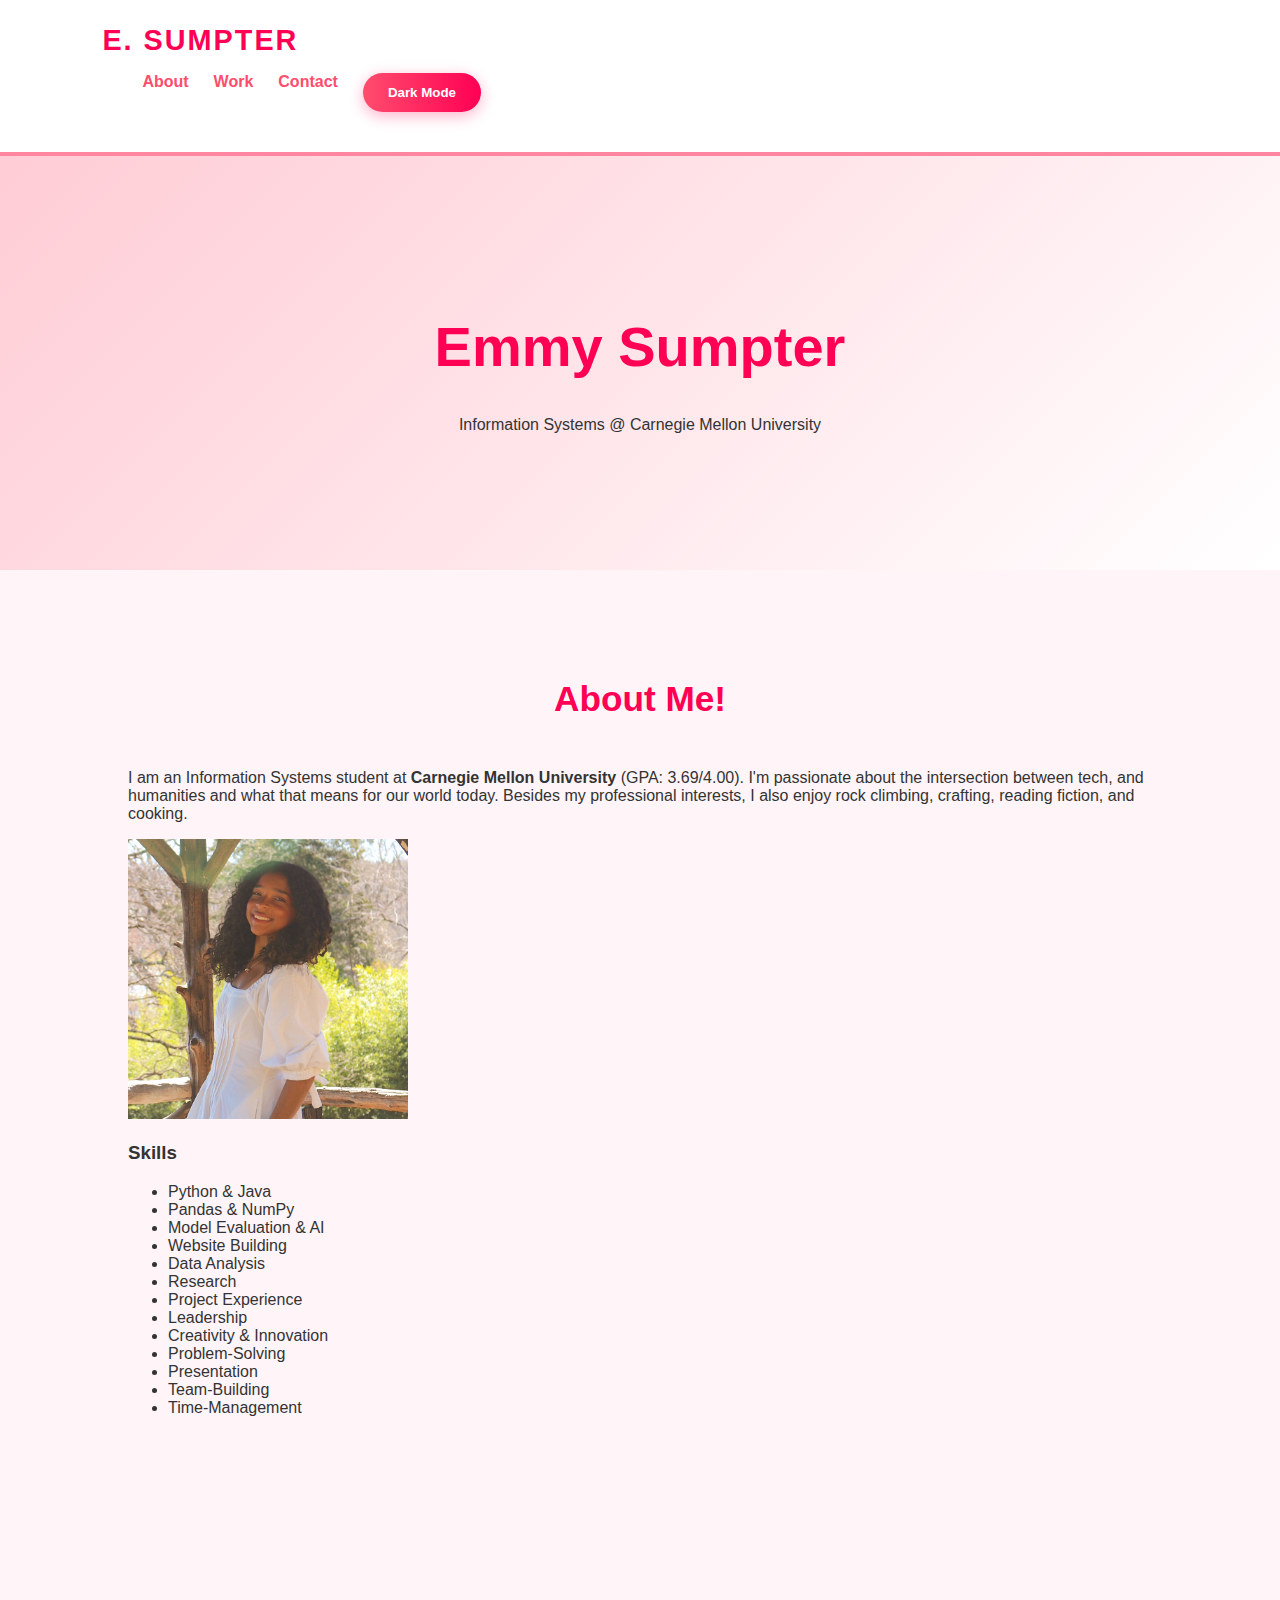
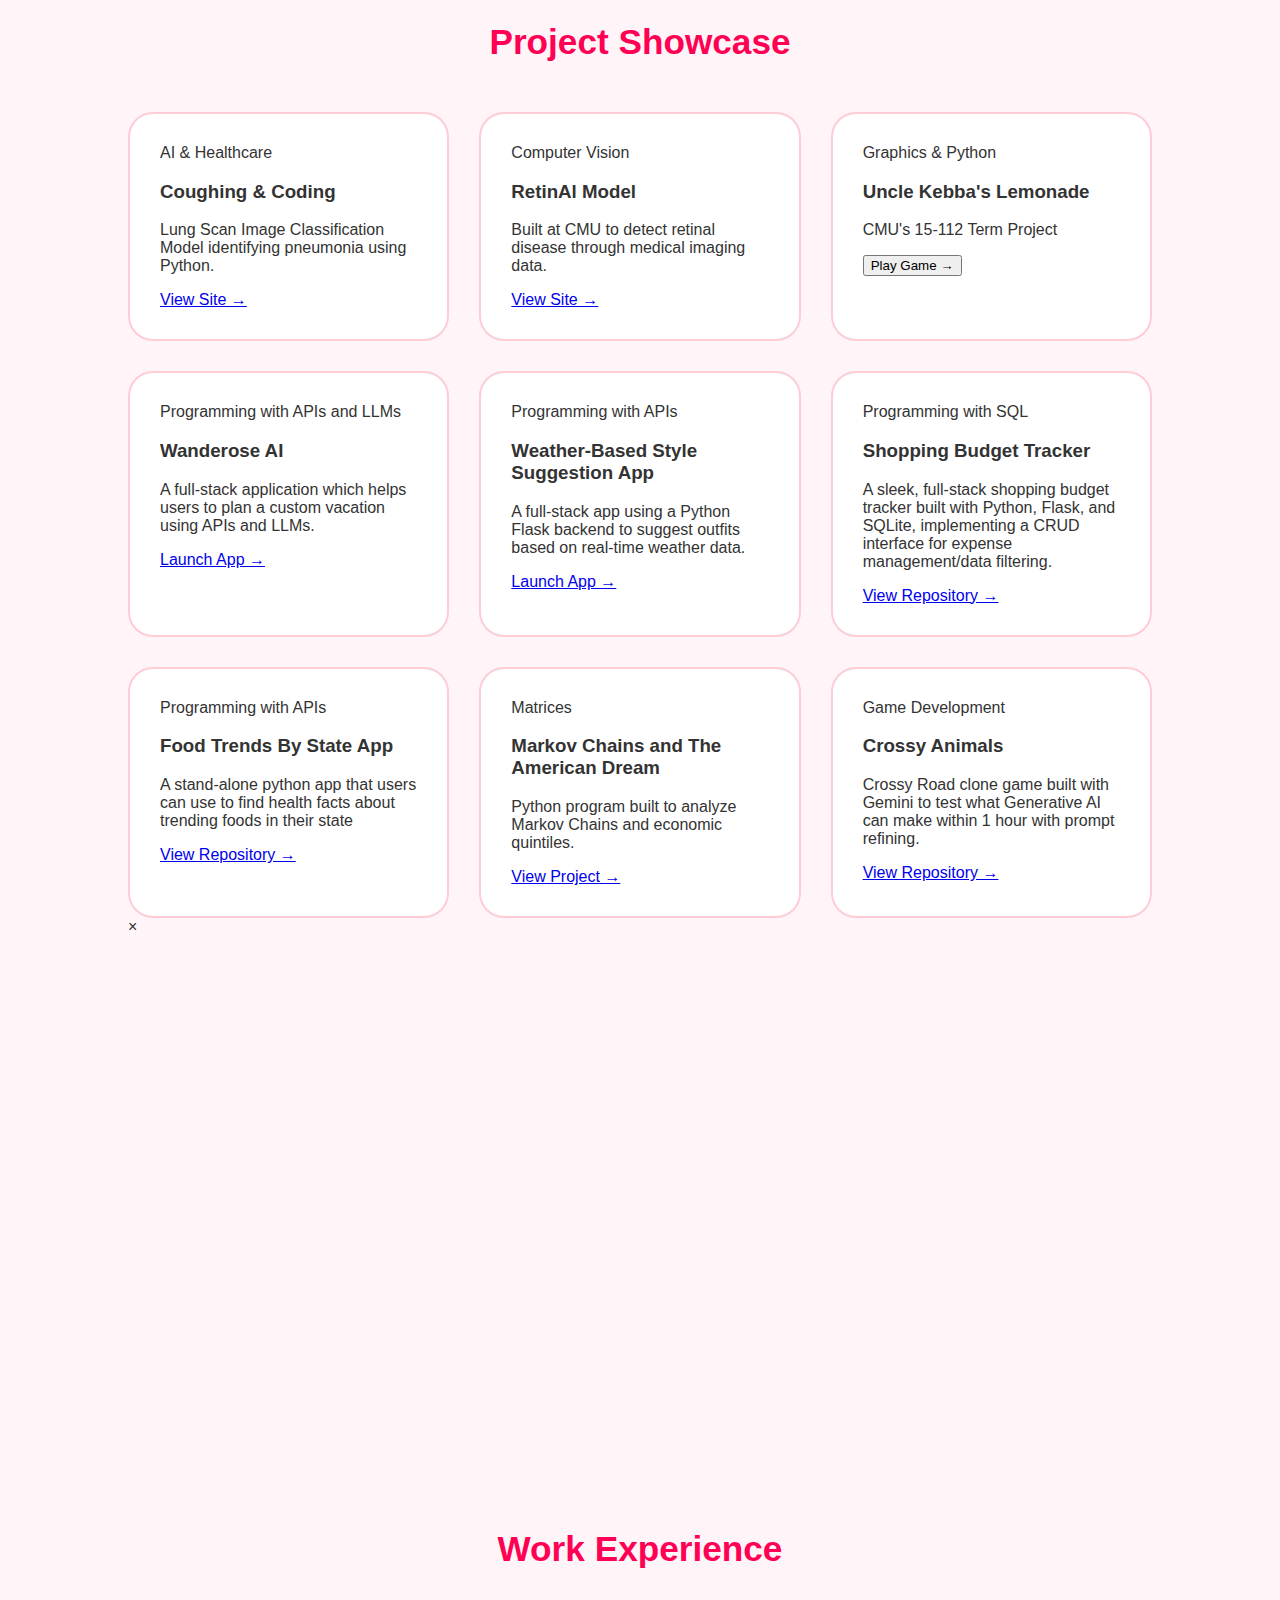
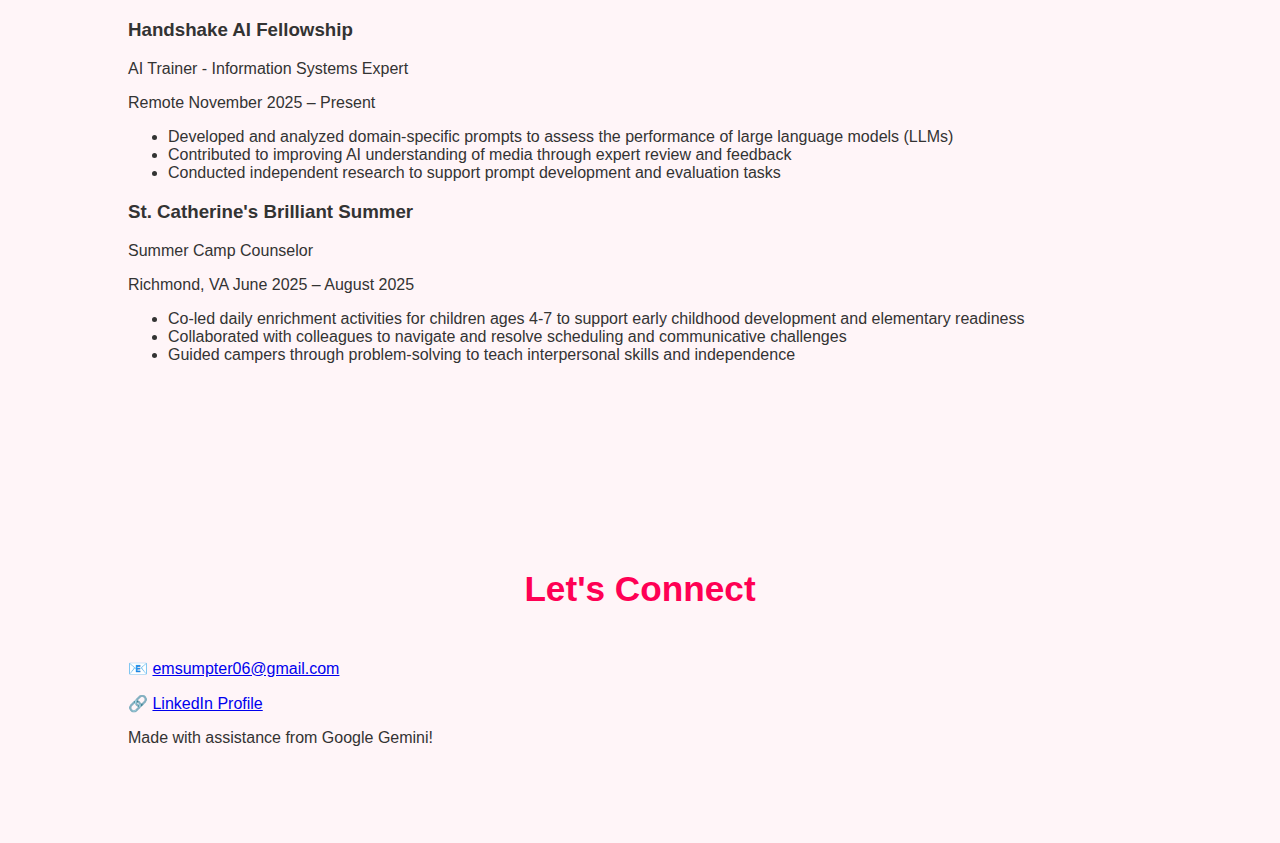
<file: index.html>
<!--
  Welcome to my website code! 
  For the AI element, I used Google Gemini to create the pink and professional template.
  From there I changed the information about me, added relevant skills, inserted my own projects and work experience. 
  I change a lot about the work expeirence section because I did not like the original formatiing,
  and my prior knowledge in HTML helped me do that. I had a few questions about sectioning things
  off within my website and spacing, so I asked Gemini how to do it traditionally, and then I applied that to my code.
  I also edited some theming elements (light and dark mode were originally "Vibe" and "Mood") that I did not think were professional
  or represented my work in the way I wanted to. I edited mostly in the html file, but also had to make soem changes in the css
  to align my new design features. I also changed the colors of a lot of things because the pallete was not orignally cohesive. 
-->
<!DOCTYPE html>
<html lang="en">
<head>
    <meta charset="UTF-8">
    <meta name="viewport" content="width=device-width, initial-scale=1.0">
    <title>Emmy A. Sumpter | Portfolio</title>
    <link rel="stylesheet" href="style.css">
</head>
<body>

    <nav>
        <div class="nav-container">
            <div class="logo">E. SUMPTER</div>
            <ul>
                <li><a href="#about">About</a></li>
                <li><a href="#projects">Work</a></li>
                <li><a href="#contact">Contact</a></li>
                <li><button id="theme-toggle">Dark Mode</button></li>
            </ul>
        </div>
    </nav>

    <header class="shimmer-bg">
        <div class="container">
            <h1>Emmy Sumpter</h1>
            <p>Information Systems @ Carnegie Mellon University</p>
        </div>
    </header>

    <section id="about">
        <div class="container">
            <div class="about-card">
                <div class="about-flex-container">
                    <div class="about-text">
                        <h2>About Me!</h2>
                        <p>I am an Information Systems student at <strong>Carnegie Mellon University</strong> (GPA: 3.69/4.00). I'm passionate about the intersection between tech, and humanities and what that means for our world today. Besides my professional interests, I also enjoy rock climbing, crafting, reading fiction, and cooking.</p>
                    </div>

                    <div class="about-image">
                        <img src="emmy.JPG" width="280" alt="Emmy Sumpter">
                    </div>
                </div>

                <div class="skills-section">
                    <h3>Skills</h3>
                    <ul class="skills-list">
                        <li>Python & Java</li>
                        <li>Pandas & NumPy</li>
                        <li>Model Evaluation & AI</li>
                        <li>Website Building</li>
                        <li>Data Analysis</li>
                        <li>Research</li>
                        <li>Project Experience</li>
                        <li>Leadership</li>
                        <li>Creativity & Innovation</li>
                        <li>Problem-Solving</li>
                        <li>Presentation</li>
                        <li>Team-Building</li>
                        <li>Time-Management</li>
                    </ul>
                </div>
            </div>
        </div>
    </section>

    <section id="projects">
        <div class="container">
            <h2 class="section-title">Project Showcase</h2>
            <div class="project-grid">

                <div class="project-card">
                    <span class="tag">AI & Healthcare</span>
                    <h3>Coughing & Coding</h3>
                    <p>Lung Scan Image Classification Model identifying pneumonia using Python.</p>
                    <a href="https://esump25.github.io/ISPES/" target="_blank" class="shimmer-btn">View Site →</a>
                </div>
                
                <div class="project-card">
                    <span class="tag">Computer Vision</span>
                    <h3>RetinAl Model</h3>
                    <p>Built at CMU to detect retinal disease through medical imaging data.</p>
                    <a href="https://cmucung.github.io/eye-retina-disease-classification/" target="_blank" class="shimmer-btn">View Site →</a>
                </div>

                <div class="project-card">
                    <span class="tag">Graphics & Python</span>
                    <h3>Uncle Kebba's Lemonade</h3>
                    <p>CMU's 15-112 Term Project</p>
                    <button id="open-game" class="shimmer-btn">Play Game →</button>
                </div>

                <div class="project-card">
                    <span class="tag">Programming with APIs and LLMs</span>
                    <h3>Wanderose AI</h3>
                    <p>A full-stack application which helps users to plan a custom vacation using APIs and LLMs.</p>
                    <a href="https://esump25.github.io/travelApp/" target="_blank" class="shimmer-btn">Launch App →</a>
                </div>

                <div class="project-card">
                    <span class="tag">Programming with APIs</span>
                    <h3>Weather-Based Style Suggestion App</h3>
                    <p>A full-stack app using a Python Flask backend to suggest outfits based on real-time weather data.</p>
                    <a href="./weather-app/index.html" class="shimmer-btn">Launch App →</a>
                </div>

                <div class="project-card">
                    <span class="tag">Programming with SQL</span>
                    <h3>Shopping Budget Tracker</h3>
                    <p>A sleek, full-stack shopping budget tracker built with Python, Flask, and SQLite, implementing a CRUD interface for expense management/data filtering.</p>
                    <a href="https://github.com/esump25/budgetTracker113" target="_blank" class="shimmer-btn">View Repository →</a>
                </div>

                <div class="project-card">
                    <span class="tag">Programming with APIs</span>
                    <h3>Food Trends By State App</h3>
                    <p>A stand-alone python app that users can use to find health facts about trending foods in their state</p>
                    <a href="https://github.com/esump25/API15113" target="_blank" class="shimmer-btn">View Repository →</a>
                </div>

                <div class="project-card">
                    <span class="tag">Matrices</span>
                    <h3>Markov Chains and The American Dream</h3>
                    <p>Python program built to analyze Markov Chains and economic quintiles.</p>
                    <a href="https://drive.google.com/file/d/15xWA0n5JnTV_aKH9YBBD1-SP4PCargl5/view?usp=drive_link" target="_blank" class="shimmer-btn">View Project →</a>
                </div>

                <div class="project-card">
                    <span class="tag">Game Development</span>
                    <h3>Crossy Animals</h3>
                    <p>Crossy Road clone game built with Gemini to test what Generative AI can make within 1 hour with prompt refining. </p>
                    <a href="https://github.com/esump25/15113CrossyRdHW2" target="_blank" class="shimmer-btn">View Repository →</a>
                </div>

            </div>
        </div>

        <div id="game-modal" class="modal">
            <div class="modal-content">
                <span class="close-modal">&times;</span>
                <div class="iframe-wrapper">
                    <iframe id="game-iframe" width="700" height="400" src="" frameborder="0"></iframe>
                </div>
            </div>
        </div>
    </section>

    <section id="experience">
        <div class="container">
            <h2 class="section-title">Work Experience</h2>
            <div class="work-list">
                <div class="work-item">
                    <div class="work-header">
                        <div class="work-title-group">
                            <h3>Handshake AI Fellowship</h3>
                            <p class="role-title">AI Trainer - Information Systems Expert</p>
                        </div>
                        <div class="work-meta">
                            <span class="work-location">Remote</span>
                            <span class="work-date">November 2025 – Present</span>
                        </div>
                    </div>
                    <ul class="work-description">
                        <li>Developed and analyzed domain-specific prompts to assess the performance of large language models (LLMs)</li>
                        <li>Contributed to improving AI understanding of media through expert review and feedback</li>
                        <li>Conducted independent research to support prompt development and evaluation tasks</li>
                    </ul>
                </div>

                <div class="work-item">
                    <div class="work-header">
                        <div class="work-title-group">
                            <h3>St. Catherine's Brilliant Summer</h3>
                            <p class="role-title">Summer Camp Counselor</p>
                        </div>
                        <div class="work-meta">
                            <span class="work-location">Richmond, VA</span>
                            <span class="work-date">June 2025 – August 2025</span>
                        </div>
                    </div>
                    <ul class="work-description">
                        <li>Co-led daily enrichment activities for children ages 4-7 to support early childhood development and elementary readiness</li>
                        <li>Collaborated with colleagues to navigate and resolve scheduling and communicative challenges</li>
                        <li>Guided campers through problem-solving to teach interpersonal skills and independence</li>
                    </ul>
                </div>
            </div>
        </div>
    </section>

    <section id="contact">
        <div class="container center-text">
            <h2>Let's Connect</h2>
            <div class="contact-links">
                <p>📧 <a href="mailto:emsumpter06@gmail.com">emsumpter06@gmail.com</a></p>
                <p>🔗 <a href="https://www.linkedin.com/in/emmy-sumpter-6606082bb" target="_blank">LinkedIn Profile</a></p>
                <p>Made with assistance from Google Gemini!</p>
            </div>
        </div>
    </section>

    <script src="script.js"></script>
</body>
</html>
</file>
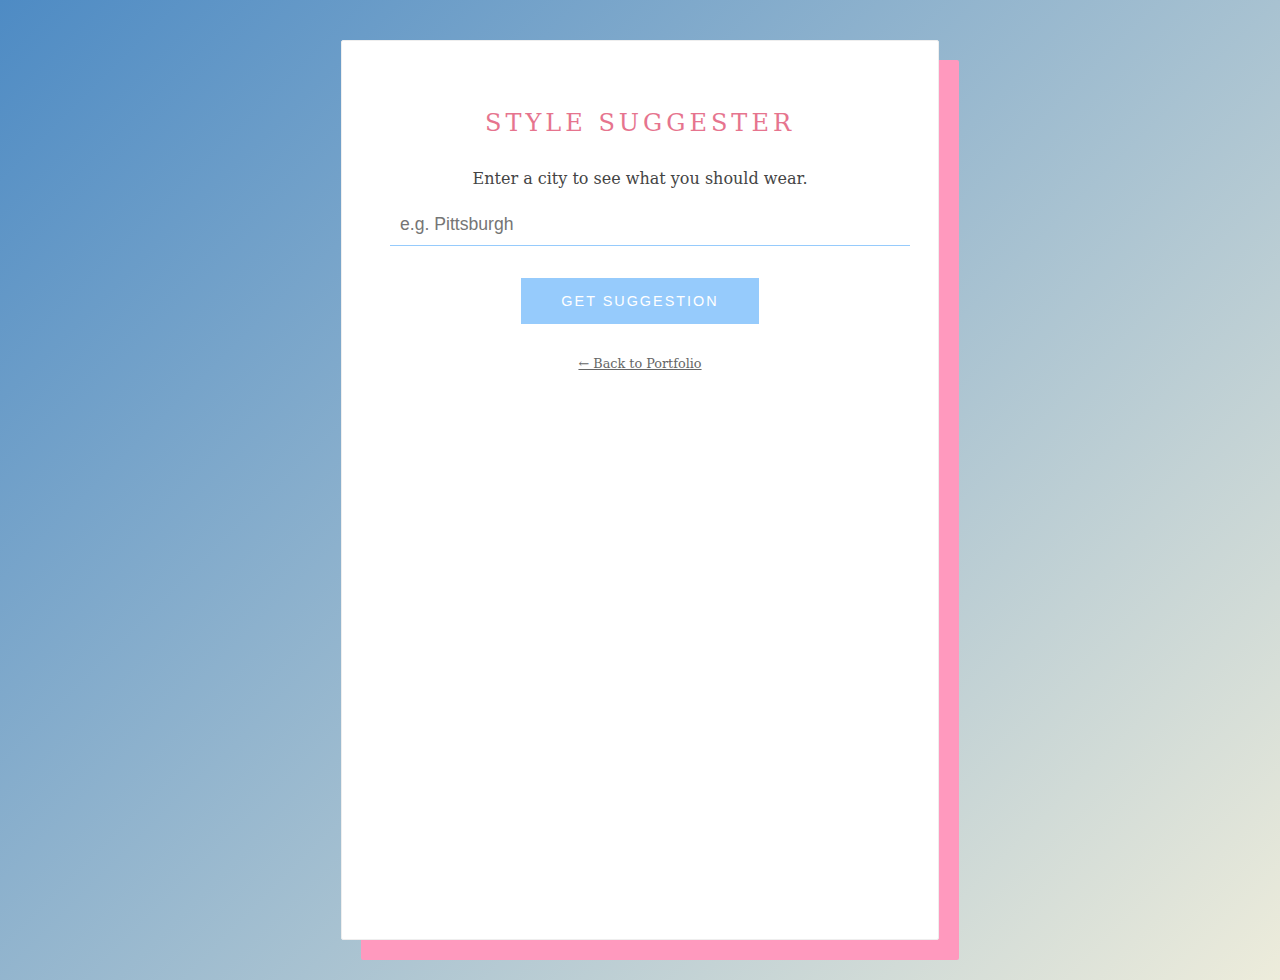
<file: weather-app/index.html>
<!DOCTYPE html>
<html lang="en">
<head>
    <meta charset="UTF-8">
    <meta name="viewport" content="width=device-width, initial-scale=1.0">
    <title>What to Wear</title>
    <style>
        :root {
            --cupid-pink: #E6748E;
            --melon: #FF99BE;
            --lychee: #EDECDB;
            --sky-blue: #96CBFC;
            --sky-cloud: #4E8BC4;
        }

        body { 
            background: linear-gradient(135deg, var(--sky-cloud) 0%, var(--lychee) 100%);
            font-family: 'optima', 'Didot', 'serif'; /* Elegant editorial fonts */
            color: #444;
            display: flex;
            justify-content: center;
            padding: 40px 20px;
            min-height: 100vh;
            margin: 0;
        }

        .container { 
            background: white;
            padding: 3rem;
            border-radius: 2px; /* Sharp, professional edges */
            box-shadow: 20px 20px 0px var(--melon); /* Stylized offset shadow */
            width: 100%;
            max-width: 500px;
            text-align: center;
            border: 1px solid #eee;
        }

        h2 { 
            color: var(--cupid-pink); 
            text-transform: uppercase; 
            letter-spacing: 4px; 
            font-weight: 300;
            margin-bottom: 2rem;
        }

        input { 
            border: none;
            border-bottom: 1px solid var(--sky-blue);
            padding: 10px;
            width: 100%;
            margin-bottom: 2rem;
            font-size: 1.1rem;
            outline: none;
            background: transparent;
            color: #555;
        }

        button { 
            background: var(--sky-blue);
            color: white;
            border: none;
            padding: 15px 40px;
            letter-spacing: 2px;
            text-transform: uppercase;
            cursor: pointer;
            transition: 0.4s;
            font-size: 0.9rem;
        }

        button:hover { 
            background: var(--cupid-pink);
            letter-spacing: 4px;
        }

        #outfit-display {
            margin-top: 3rem;
            animation: fadeIn 1s ease;
        }

        #outfit-img {
            width: 100%;
            filter: sepia(10%) contrast(90%); /* Adds that vintage editorial filter */
            margin-top: 1.5rem;
            border: 10px solid white;
            box-shadow: 0 10px 30px rgba(0,0,0,0.1);
        }

        .temp-text {
            font-size: 2.5rem;
            color: var(--sky-blue);
            margin-bottom: 0.5rem;
        }

        @keyframes fadeIn { from { opacity: 0; } to { opacity: 1; } }
    </style>
</head>
<body>

<div class="container">
    <h2>Style Suggester</h2>
    <p>Enter a city to see what you should wear.</p>
    <input type="text" id="cityInput" placeholder="e.g. Pittsburgh">
    <button onclick="getOutfit()">Get Suggestion</button>

    <div id="result">
        <div id="weatherInfo"></div>
        <div id="suggestion" style="font-weight: bold; margin-top: 10px;"></div>
    </div>
    
    <br>
    <a href="../index.html" style="font-size: 0.8rem; color: #666;">← Back to Portfolio</a>
</div>

<script>
    async function getOutfit() {
        const city = document.getElementById('cityInput').value;
        const resultDiv = document.getElementById('result');
        const weatherInfo = document.getElementById('weatherInfo');
        const suggestion = document.getElementById('suggestion');

        if (!city) return alert("Enter a city!");

        // Update this URL to your actual Render URL later!
        const BACKEND_URL = 'https://weather-style-backend.onrender.com/suggest';

        try {
            const response = await fetch(BACKEND_URL, {
                method: 'POST',
                headers: { 'Content-Type': 'application/json' },
                body: JSON.stringify({ city: city })
            });

            const data = await response.json();

            resultDiv.style.display = 'block';
            if (response.ok) {
                resultDiv.className = 'success';
                weatherInfo.innerText = `Temp: ${data.temp}°F (${data.description})`;
                suggestion.innerText = data.suggestion;
            } else {
                resultDiv.className = 'error';
                suggestion.innerText = data.error || "Something went wrong.";
                weatherInfo.innerText = "";
            }
        } catch (err) {
            resultDiv.style.display = 'block';
            resultDiv.className = 'error';
            suggestion.innerText = "Error: Could not connect to backend.";
        }
    }
</script>

</body>
</html>
</file>
<file: style.css>
/* 1. Global Reset & Bright Vibes */
body {
    font-family: 'Segoe UI', Tahoma, sans-serif;
    margin: 0;
    padding: 0;
    background-color: #fff5f8; /* Softest pink background */
    color: #333;
}

/* 2. Super Pink Navigation */
nav {
    display: flex;
    justify-content: space-between;
    align-items: center;
    padding: 1.5rem 8%;
    background: #ffffff;
    border-bottom: 4px solid #ff85a1; /* Bold pink border */
    position: sticky;
    top: 0;
    z-index: 1000;
}

.logo {
    font-size: 1.8rem;
    font-weight: 900;
    color: #ff0054; /* Hot Pink */
    text-transform: uppercase;
    letter-spacing: 2px;
}

nav ul {
    display: flex;
    list-style: none;
    gap: 25px;
}

nav a {
    text-decoration: none;
    color: #ff4d6d;
    font-weight: 700;
    transition: 0.3s;
}

nav a:hover {
    color: #ff0054;
    text-shadow: 0 0 10px rgba(255, 0, 84, 0.2);
}

/* 3. The "Main Stage" (Hero) */
header {
    text-align: center;
    padding: 120px 20px;
    background: linear-gradient(135deg, #ffccd5 0%, #fff 100%);
}

header h1 {
    font-size: 3.5rem;
    color: #ff0054;
}

.highlight {
    color: #ffffff;
    background: #ff4d6d;
    padding: 0 15px;
    border-radius: 10px;
}

/* 4. Professional Cards */
section {
    padding: 80px 10%;
}

h2 {
    color: #ff0054;
    font-size: 2.2rem;
    text-align: center;
    margin-bottom: 50px;
}

.about-container {
    background: white;
    border: 3px solid #ffccd5;
    border-radius: 40px; /* Extra rounded for girly aesthetic */
    padding: 50px;
    display: flex;
    gap: 40px;
    box-shadow: 20px 20px 0px #ffccd5; /* Retro pink shadow */
}

/* 5. Glowing Project Cards */
.project-grid {
    display: grid;
    grid-template-columns: repeat(auto-fit, minmax(300px, 1fr));
    gap: 30px;
}

.project-card {
    background: white;
    padding: 30px;
    border-radius: 25px;
    border: 2px solid #ffccd5;
    transition: all 0.4s cubic-bezier(0.175, 0.885, 0.32, 1.275);
}

.project-card:hover {
    border-color: #ff0054;
    transform: scale(1.05);
    box-shadow: 0 15px 30px rgba(255, 0, 84, 0.15);
}

/* 6. The Interactive Button */
#theme-toggle {
    background: linear-gradient(to right, #ff4d6d, #ff0054);
    color: white;
    border: none;
    padding: 12px 25px;
    border-radius: 50px;
    font-weight: bold;
    cursor: pointer;
    box-shadow: 0 4px 15px rgba(255, 0, 84, 0.3);
}

#theme-toggle:hover {
    transform: translateY(-2px);
    box-shadow: 0 6px 20px rgba(255, 0, 84, 0.4);
}

/* 7. Dark Mode (Professional Night Pink) */
body.dark-mode {
    background-color: #1a0005;
    color: #ffccd5;
}

body.dark-mode .about-container, 
body.dark-mode .project-card, 
body.dark-mode nav {
    background-color: #2d000a;
    border-color: #ff4d6d;
    color: white;
}
</file>
